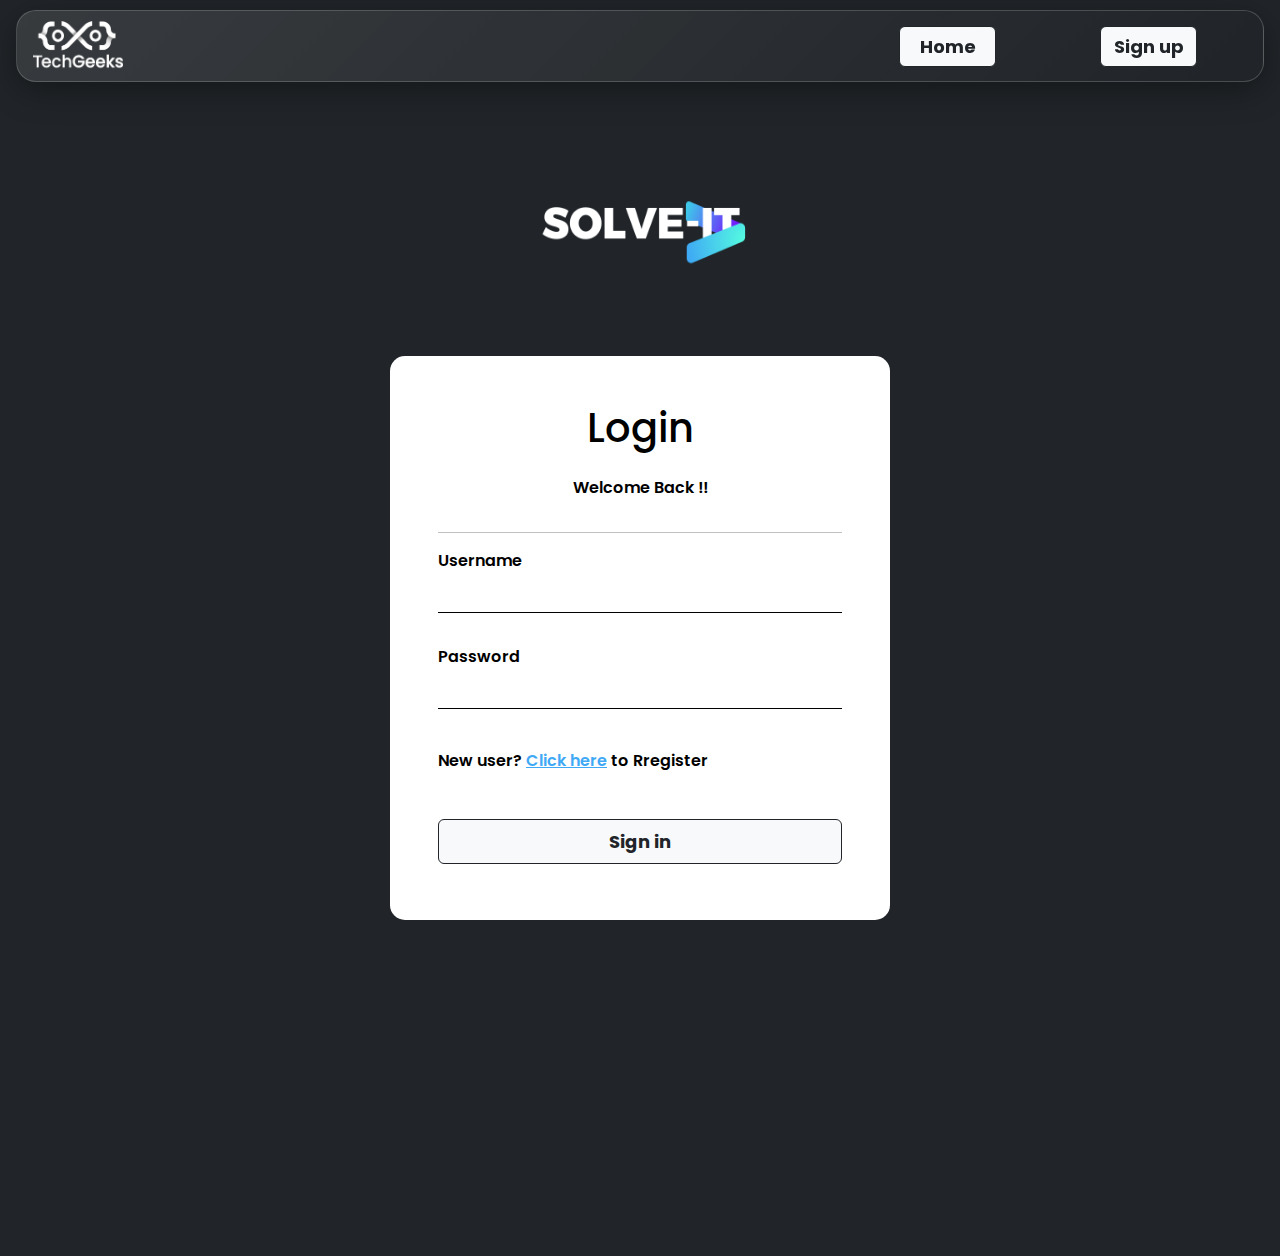
<file: loginPage/index.html>
<!DOCTYPE html>
<html lang="en">
  <head>
    <meta charset="UTF-8" />
    <meta name="viewport" content="width=device-width, initial-scale=1.0" />
    <title>Solve it</title>
    <link
      href="https://cdn.jsdelivr.net/npm/bootstrap@5.3.3/dist/css/bootstrap.min.css"
      rel="stylesheet"
      integrity="sha384-QWTKZyjpPEjISv5WaRU9OFeRpok6YctnYmDr5pNlyT2bRjXh0JMhjY6hW+ALEwIH"
      crossorigin="anonymous"
    />
    <link rel="stylesheet" href="style.css" />
    <link rel="preconnect" href="https://fonts.googleapis.com">
<link rel="preconnect" href="https://fonts.gstatic.com" crossorigin>
<link href="https://fonts.googleapis.com/css2?family=Poppins:ital,wght@0,100;0,200;0,300;0,400;0,500;0,600;0,700;0,800;0,900;1,100;1,200;1,300;1,400;1,500;1,600;1,700;1,800;1,900&display=swap"
 rel="stylesheet">
  </head>
  <body class="back text-bg-dark">
    <header>
      <div class="navbar-logo d-flex justify-content-between align-items-center px-3 mx-3" >
        <img class="clubLogo" src="../images/Untitled-9.png" alt="clubLogo">
        <div>
          <a type="button" class="navbtn  btn btn-light btn-outline-dark"   href="../HomePage/index.html">Home</a>
          <a type="button" class="navbtn   btn btn-light btn-outline-dark"   href="../signupPage/index.html"> Sign up</a>
        </div>
      </div>
        <br class="d-flex flex-wrap  justify-content-center justify-content-lg-start">
          <a href="/" class="d-flex align-items-start justify-content-center  mt-0 mb-lg-0 text-white text-decoration-none ">
            <img src="../images/Untitled-2-02.png" alt="logo"  width="400" height="250"/>
          </a>
         
        </div>
      </div>
    </header>
    <section class="container ">
      <div id="solve" class=" d-flex align-items-start justify-content-center" >
        <div  class="rowrow">
              <div class="col px-5 pb-5">
                <div class="log pb-3 pt-5 text-center">
                  <h1 class="pb-3">Login</h1>
                  <p>Welcome Back !!</p>
                </div>
               
                <form method="post" >
                    <div>
                        <div class="py-1 pt-3 text">
                            Username <br>
                            <input required type="text" id="username" class="userword" /><br /><br />
                        </div>
                      <div class="py-1">
                        <div>
                          Password
                        </div>
                        
                        <input required class="userword"  type="password" id="Password" />
                        <br /><br />
                      </div>
                      <div class="New">
                        <p>New user? <a class="Signup" target="_blank" href="../signupPage/index.html">Click here</a> to Rregister</p>
                      </div>
                      
                      <button class="btn btn-light btn-outline-dark w-100 py-2 mb-2" type="submit">Sign in</button>
                    </div>
                  </form>
              </div>
        </div>
    </div>
    </section>
    <script
      src="https://cdn.jsdelivr.net/npm/bootstrap@5.3.2/dist/js/bootstrap.bundle.min.js"
      integrity="sha384-C6RzsynM9kWDrMNeT87bh95OGNyZPhcTNXj1NW7RuBCsyN/o0jlpcV8Qyq46cDfL"
      crossorigin="anonymous"
    ></script>
  </body>
</html>
</file>
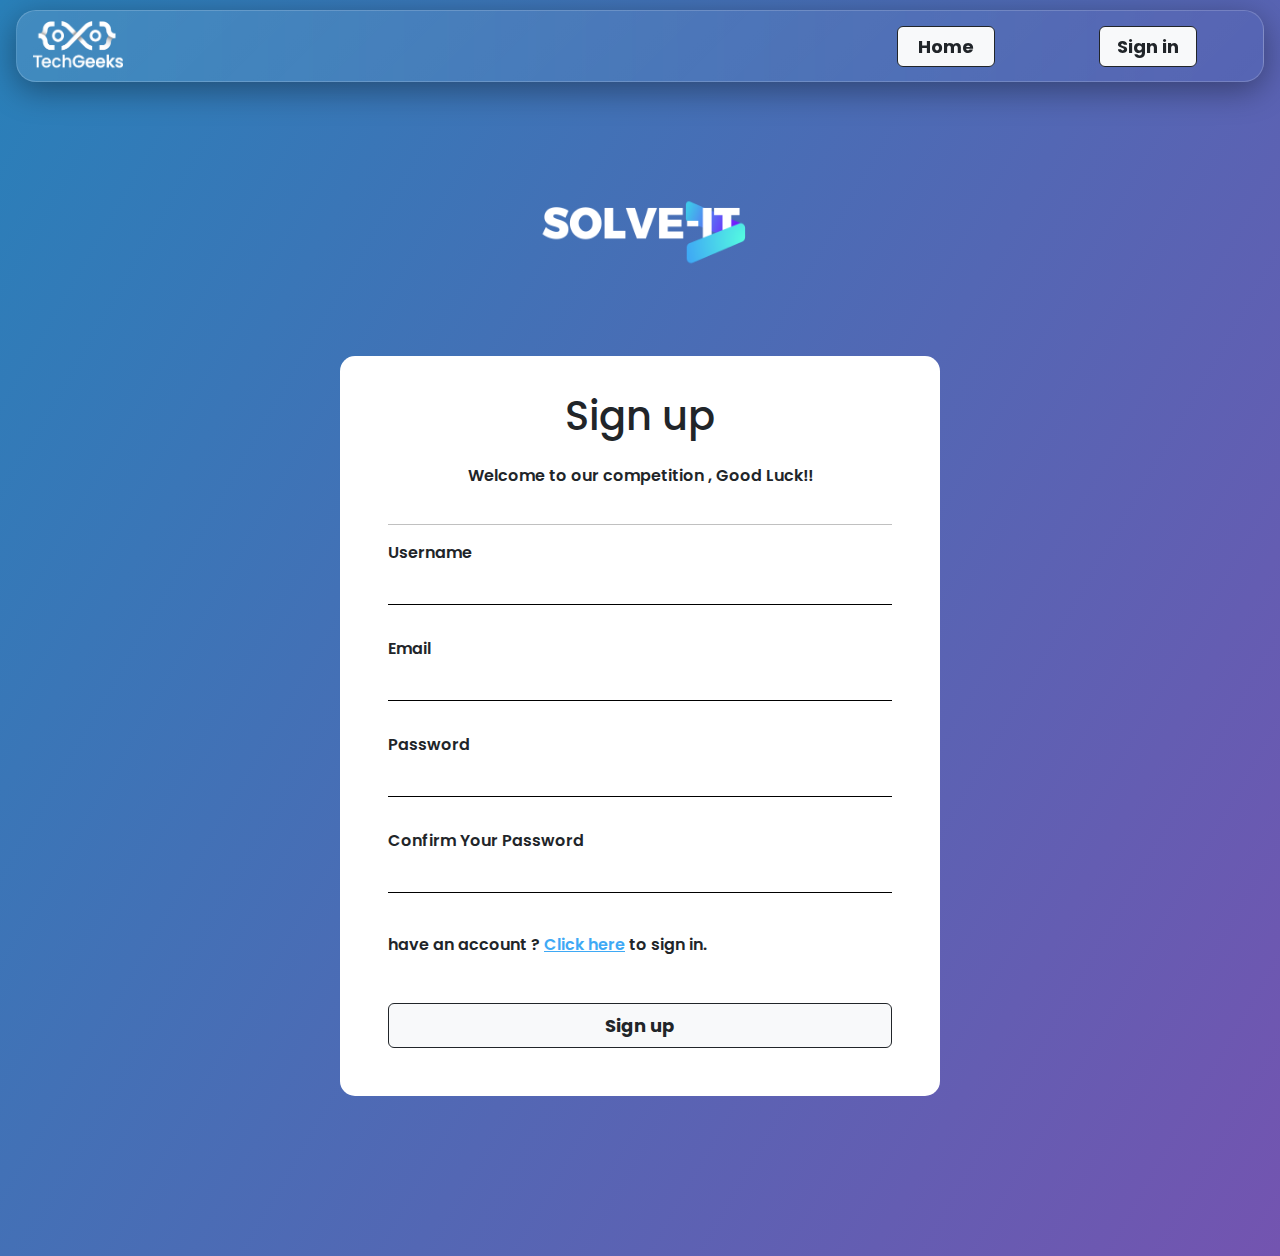
<file: signupPage/index.html>
<!DOCTYPE html>
<html lang="en">
  <head>
    <meta charset="UTF-8" />
    <meta name="viewport" content="width=device-width, initial-scale=1.0" />
    <title>Solve it-Sign up</title>
    <link
      href="https://cdn.jsdelivr.net/npm/bootstrap@5.3.3/dist/css/bootstrap.min.css"
      rel="stylesheet"
      integrity="sha384-QWTKZyjpPEjISv5WaRU9OFeRpok6YctnYmDr5pNlyT2bRjXh0JMhjY6hW+ALEwIH"
      crossorigin="anonymous"
    />
    <link rel="stylesheet" href="style.css" />
    <link rel="preconnect" href="https://fonts.googleapis.com" />
    <link rel="preconnect" href="https://fonts.gstatic.com" crossorigin />
    <link
      href="https://fonts.googleapis.com/css2?family=Poppins:ital,wght@0,100;0,200;0,300;0,400;0,500;0,600;0,700;0,800;0,900;1,100;1,200;1,300;1,400;1,500;1,600;1,700;1,800;1,900&display=swap"
      rel="stylesheet"
    />
  </head>
 <body>
  <header>
    <div class="navbar-logo d-flex justify-content-between align-items-center px-3 mx-3" >
      <img class="clubLogo" src="../images/Untitled-9.png" alt="clubLogo">
      <div>
        <a type="button" class="navbtn  btn btn-light btn-outline-dark"   href="../HomePage/index.html">Home</a>
        <a type="button" class="navbtn   btn btn-light btn-outline-dark"   href="../loginPage/index.html"> Sign in</a>
      </div>
    </div>
      <br class="d-flex flex-wrap  justify-content-center justify-content-lg-start">
        <a href="/" class="d-flex align-items-start justify-content-center  mt-0 mb-lg-0 text-white text-decoration-none ">
          <img src="../images/Untitled-2-02.png" alt="logo"  width="400" height="250"/>
        </a>
       
      </div>
    </div>
  </header>
    <section >
        <div id="solve" class="d-flex align-items-start justify-content-center"  >
            <div  class="rowrow ">
                <div class="colcol px-5 pb-5">
                <div class="Sigh">
                    <h1 class="py-3 ">Sign up</h1>
                    <p>Welcome to our competition , Good Luck!! </p>
                </div>
                    <form method="post" >
                        <div>
                            <div class="py-1 pt-3 text">
                                Username <br>
                                <input required type="text" id="username" class="userword" /><br /><br />
                            </div>
                            <div class="py-1 text">
                                Email <br>
                                <input required type="email" id="username" class="userword" /><br /><br />
                            </div>
                          <div class="py-1">
                            <div>
                              Password
                            </div>
                            <input required class="userword"  type="password" id="Password" />
                            <br /><br />
                          </div>
                          <div class="py-1">
                            <div>
                              Confirm Your Password
                            </div>
                            <input required class="userword"  type="password" id="Password1" />
                            <br /><br />
                          </div>
                          <div class="New">
                            <p>have an account ? <a class="Signup" target="_blank" href="../loginPage/index.html">Click here</a> to sign in.</p>
                          </div>
                          
                          <button class="btn btn-light btn-outline-dark w-100 py-2" type="submit">Sign up</button>
                        </div>
                      </form>
                  </div>
            </div>
        </div>
    </section>
    <script
      src="https://cdn.jsdelivr.net/npm/bootstrap@5.3.2/dist/js/bootstrap.bundle.min.js"
      integrity="sha384-C6RzsynM9kWDrMNeT87bh95OGNyZPhcTNXj1NW7RuBCsyN/o0jlpcV8Qyq46cDfL"
      crossorigin="anonymous"
    ></script>
 </body>

</html>
</file>
<file: loginPage/style.css>
*{
    margin: 0;
    padding: 0;
    box-sizing: border-box;
    font-family: "Poppins", sans-serif;
    font-weight: 600;
    font-style: normal;
    color: black;
  }

body{
    margin: 0;
    padding: 0;
  }

  .navbar-logo{
    background: linear-gradient(135deg , rgba(255,255,255,0.1),  rgba(255,255,255,0));
    backdrop-filter: blur(80px);
    -webkit-backdrop-filter: blur(80px);
    padding: 10px;
    margin:0px; 
    margin-top: 10px;
    border-radius: 20px;
    border: 1px solid rgba(255,255,255,0.18) ;
    box-shadow: 0px 8px 32px 0 rgba(0,0,0,0.37);
  }
.clubLogo{
    width: 90px ;
    height: 50px;
}


.log{
    text-align: center;
    padding: 20px 0;
    border-bottom: 1px solid silver;
    font-weight: bold;
}

.rowrow{
    height: 90%;
    width: 500px;
    border-radius: 20px;
}

input.userword{
    font-size: 18px;
    font-weight: 700;
    border: none;
    outline: none;
    border-bottom: black solid 1px;
    width: 100%;
    padding-top: 12px;
    background-color: white;
}

.Signup{
    color: #3fa9f5;
}

.New{
    padding-bottom: 30px;
    padding-top: 12px;
}
.col{
    background-color: white;
    border-radius: 15px;
}

.btn{
    font-weight: bold;
    font-size: 18px;
}

#solve{
    height:100vh ;
}

.navbtn{
    margin-left:50px ;
    margin-right:50px ;
    width:97px; 
}
</file>
<file: signupPage/style.css>
*{
    margin: 0;
    padding: 0;
    font-family: "Poppins", sans-serif;
    font-weight: 600;
    font-style: normal;
}

body {
    margin: 0;
    padding: 0;
    height: 100%;
    background: linear-gradient(120deg,#2980b9, #8e44ad);
    background-size: 100% 200%;
    animation: gradient-animation 18s ease infinite;
    width: auto;
  }

  .navbar-logo{
    background: linear-gradient(135deg , rgba(255,255,255,0.1),  rgba(255,255,255,0));
    backdrop-filter: blur(80px);
    -webkit-backdrop-filter: blur(80px);
    padding: 10px;
    margin:0px; 
    margin-top: 10px;
    border-radius: 20px;
    border: 1px solid rgba(255,255,255,0.18) ;
    box-shadow: 0px 8px 32px 0 rgba(0,0,0,0.37);
  }
  .clubLogo{
    width: 90px ;
    height: 50px;
}

.Sigh{
    text-align: center;
    padding: 20px 0;
    border-bottom: 1px solid silver;
    font-weight: bold;
}
 .logo{
    height: 100px;
    width: 400px;
}

.rowrow{
    height: 90%;
    width: 600px;
    border-radius: 20px;
}

input.userword{
    font-size: 18px;
    font-weight: 700;
    border: none;
    outline: none;
    border-bottom: black solid 1px;
    width: 100%;
    padding-top: 12px;
    background-color: white;
}

.Signup{
    color: #3fa9f5;
}

.New{
    padding-bottom: 30px;
    padding-top: 12px;
}

.colcol{
    background-color: white;
    border-radius: 15px;
}

.btn{
    font-weight: bold;
    font-size: 18px;
}

#solve{
    height:100vh ;
}

.navbtn{
    margin-left:50px ;
    margin-right:50px ;
    width: 98px;
}
</file>
